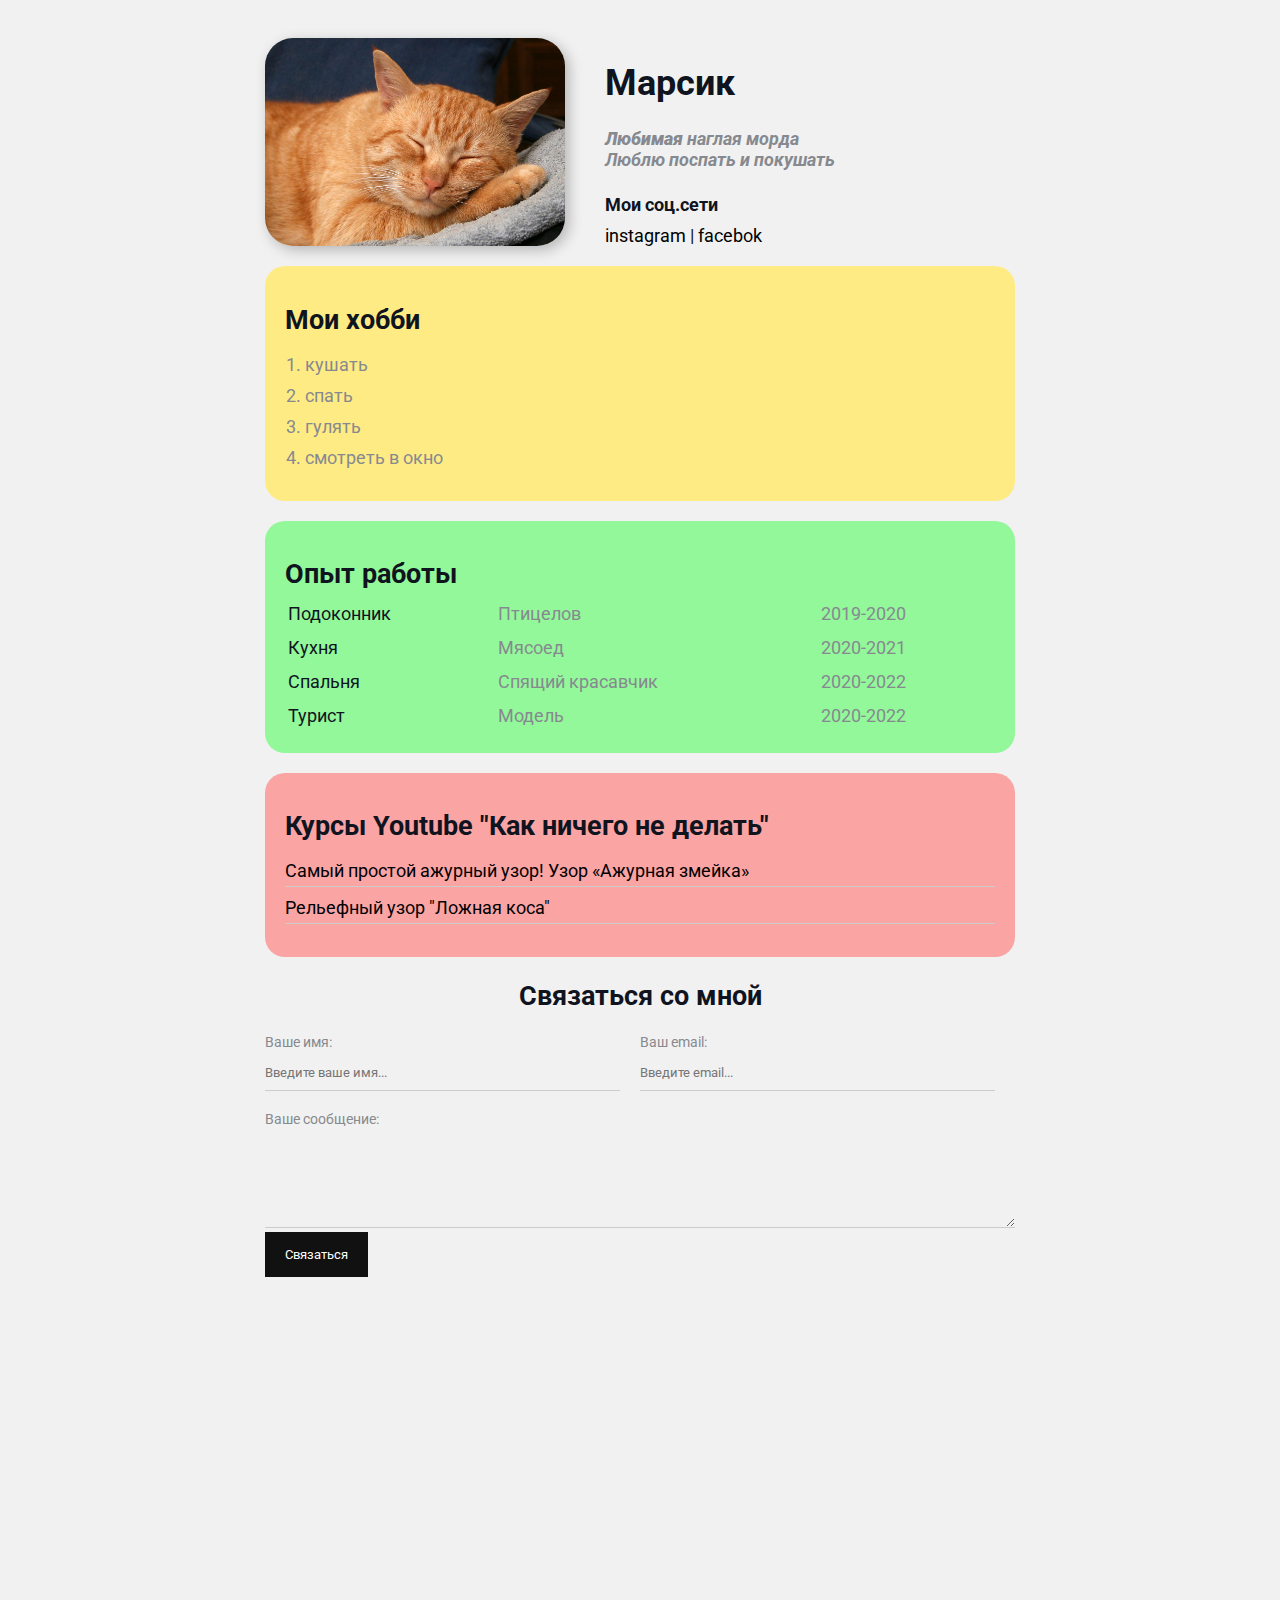
<file: index.html>
<!DOCTYPE html>
<html lang>

<head>
  <meta charset="UTF-8">
  <title>Resume Marsik</title>
  <link href="styles.css" rel="stylesheet" />

<body>
  <div class="container">
    <div class="info">
      <img src="avatar.jpeg" alt="фото" class="avatar" />
      <div class="info-text">
        <h1>Марсик</h1>
        <p><strong>Любимая</strong> наглая морда</p>
        <p>Люблю поспать и покушать</p>

        <h4>Мои соц.сети</h4>

        <a href="https://instsgram.com/nice_nails.lika" target="_blank">instagram</a>
        |
        <a href="facebok" target="_blank">facebok</a>
      </div>
    </div>


    <div class="card bg-yellow">
      <h2>Мои хобби</h2>
      <ol class="list">
        <li>кушать</li>
        <li>спать</li>
        <li>гулять</li>
        <li>смотреть в окно</li>
      </ol>
    </div>

    <div class="card bg-green">
      <h2>Опыт работы</h2>
      <table class="table">

        <tr>
          <td>Подоконник</td>
          <td>Птицелов</td>
          <td>2019-2020</td>
        </tr>

        <tr>
          <td>Кухня</td>
          <td>Мясоед</td>
          <td>2020-2021</td>
        </tr>

        <tr>
          <td>Спальня</td>
          <td>Спящий красавчик</td>
          <td>2020-2022</td>
        </tr>

        <tr>
          <td>Турист</td>
          <td>Модель</td>
          <td>2020-2022</td>
        </tr>

      </table>
    </div>

    <div class="card bg-red">
      <h2>Курсы Youtube "Как ничего не делать"</h2>
      <ul class="link-list">
        <li>
          <a href="https://youtu.be/XwEN1rE4B04">Самый простой ажурный узор! Узор «Ажурная змейка»</a>
        </li>
        <li>
          <a href="https://www.youtube.com/watch?v=VozaECidVnE"> Рельефный узор "Ложная коса" </a>
        </li>
      </ul>
    </div>

    <div class="contact">


      <h2>Связаться со мной</h2>
      <form action="/">
        <div class="row">
          <div class="form-group">
            <label for="name">Ваше имя:</label>
            <input tupe="text" id="name" placeholder="Введите ваше имя...">
          </div>

          <div class="form-group">
            <label for="email">Ваш email:</label>
            <input tupe="email" id="email" placeholder="Введите email...">
          </div>
        </div>

        <div class="form-group">
          <label for="text">Ваше сообщение:</label>
        </div>

        <div class="form-group">
          <textarea id="text" rows="5" cols="30"></textarea>
        </div>
        <input class="btn" type="submit" value="Связаться">
    
        </form>
    </div>

    <div class="position">
      <div class="box">
      </div>
    </div>
  </div>


  <div style="margin-bottom: 500px;"></div>
  </div>
</body>

</html>
</file>
<file: styles.css>
@import url('https://fonts.googleapis.com/css2?family=Roboto&display=swap');

/* * {
  padding: 0;
  margin: 0;
} */
body {
  background-color: #f1f1f1;
  color: #0f141e;

  font-size: 18px;
  font-weight: normal;
  font-family:'Roboto', sans-serif;

/* font: normal 16px 'Roboto', sans-serif; */
}

a {
  color:black;
  text-decoration: none;
}

a:hover {
  text-decoration: underline ;
}

a:active {
  color: blue
}

a:visited {
  color: grey;
}


.avatar {
    width: 300px; 
    border-radius: 28px;
    box-shadow: 4px 4px 14px rgba(0,0,0,0.25);
}

.info {
  display: flex;
  margin-bottom: 20px;
}

@media (max-width:700px) {
  .info {
    text-align: center;
    display: block;
  }
}

.info-text {
  margin-left: 40px; 
}


.info-text h4 {
  margin-bottom: 10px;
}

.info p{
  color: #86898f;
  margin: 0;
  font-style: italic;
  font-weight: bold;
  text-decoration: none;
  /*text-transform: uppercase ;*/
  /* letter-spacing: 15px; */
  /* word-spacing: 42px */
}

 /* Box Model */

 .container {
  max-width: 750px;
  margin: auto;
  padding-top: 30px;
}
/* 
.social {
  background: yellow ;

} */

/* .box-model > div {
  float: left;
  background: #000;
  border:4px solid red;
  height: 200px;
  width: 25%;
  box-sizing: border-box;
} */

.bg-yellow {
  background: #ffeb84
}

.bg-green {
  background: #92f89a
}

.bg-red {
  background: #faa4a4
}

.card {
  padding: 15px 20px;
  margin-bottom: 20px;
  border-radius: 20px;
}

.card h2 {
  margin-bottom: 10px;
}

.list {
  padding: 0 20px;
}

.list li {
  color: #86898f;
  margin-bottom: 10px;   
}

.table {
  width: 100%;
}

.table td {
  padding-bottom: 10px;
}

.table td:nth-child(2), .table td:nth-child(3) {
  color:#86898f;
}

/* .table td:nth-child(even){
  background: red; */

.link-list {
  list-style: none;
  padding:0;
}

.link-list li {
  margin-bottom:10px; 
  padding-bottom: 5px;
  border-bottom: 1px solid #ccc;
}

.contact h2 {
  text-align: center;
}

.form-group label {
  display: block;
  font-size: 14px;
  color: #86898f;
}

.form-group input,
.form-group textarea {
  width: 100%;
  box-sizing: border-box;
  border: none;
  background: transparent;
  border-bottom: 1px solid #ccc;
  color: #000;
  padding: 15px 0 10px;
  outline: none;
  font-family: inherit;
}

.row {
  display: flex;
  margin-bottom: 20px;
}

.row > .form-group {
  width: 50%;
  margin-right: 20px; 
}

.row > .form-group:first-child {
  margin-right: 20px;
}

.btn {
  background: #111;
  padding: 15px 20px;
  color: #fff;
  border: none;
  font-family: inherit;
  cursor: pointer;
}

.btn:hover {
  opacity: 0.9;
}

/* position */

/* .position {
  border: 4px solid black;
  margin-top: 40px;
  padding: 20px;
}
.box {
  position: static;
  width: 50px;
  height: 50px;
  background: lightcoral; */
}
</file>
